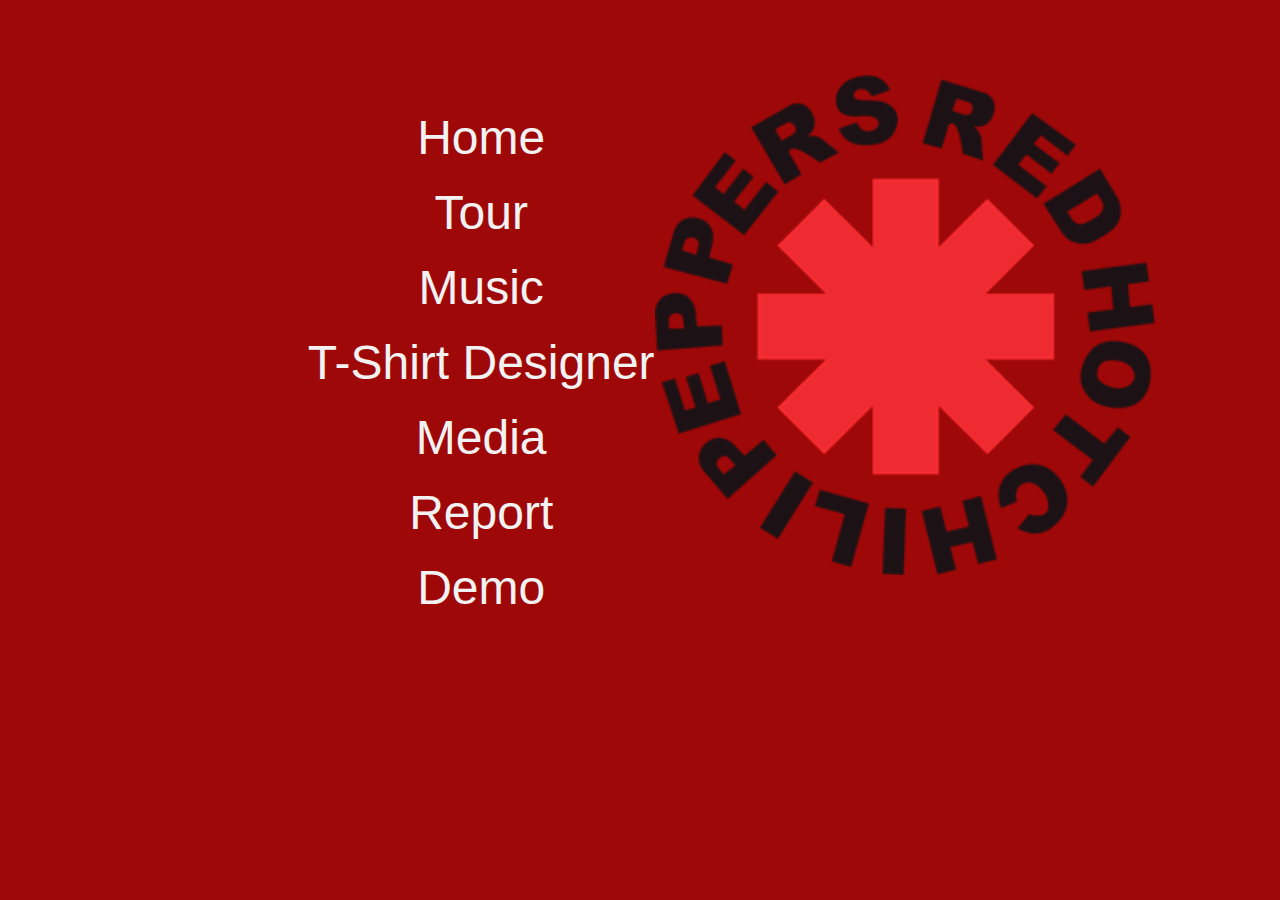
<file: index.html>
<!DOCTYPE html>
<html>
  <head>
    <meta http-equiv="content-type" content="text/html; charset=utf-8">
    <script src="JS/JS.js"></script>
    <link rel="stylesheet" type="text/css" href="CSS/style.css">
    <meta name="viewport" content="width=device-width, initial-scale=1.0">
    <title>Home</title>
  </head>

  <body style="background:rgb(159, 8, 8);">
  	
      
	<ul class="homeNavbar">
  		<li><a class="active" href="index.html">Home</a></li>
  		<li><a href="Tour.html">Tour</a></li>
  		<li><a href="Music.html">Music</a></li>
  		<li><a href="T-shirt_designer.html">T-Shirt Designer</a></li>
        <li><a href="Media.html">Media</a></li>
        <li><a href="Report.html">Report</a></li>
        <li><a href="Demo.html">Demo</a></li>
	</ul> 
    
    <img id="homeLogo" src="Assets/logo_transparent.png" alt="LOGO">

  </body>
</html>
</file>
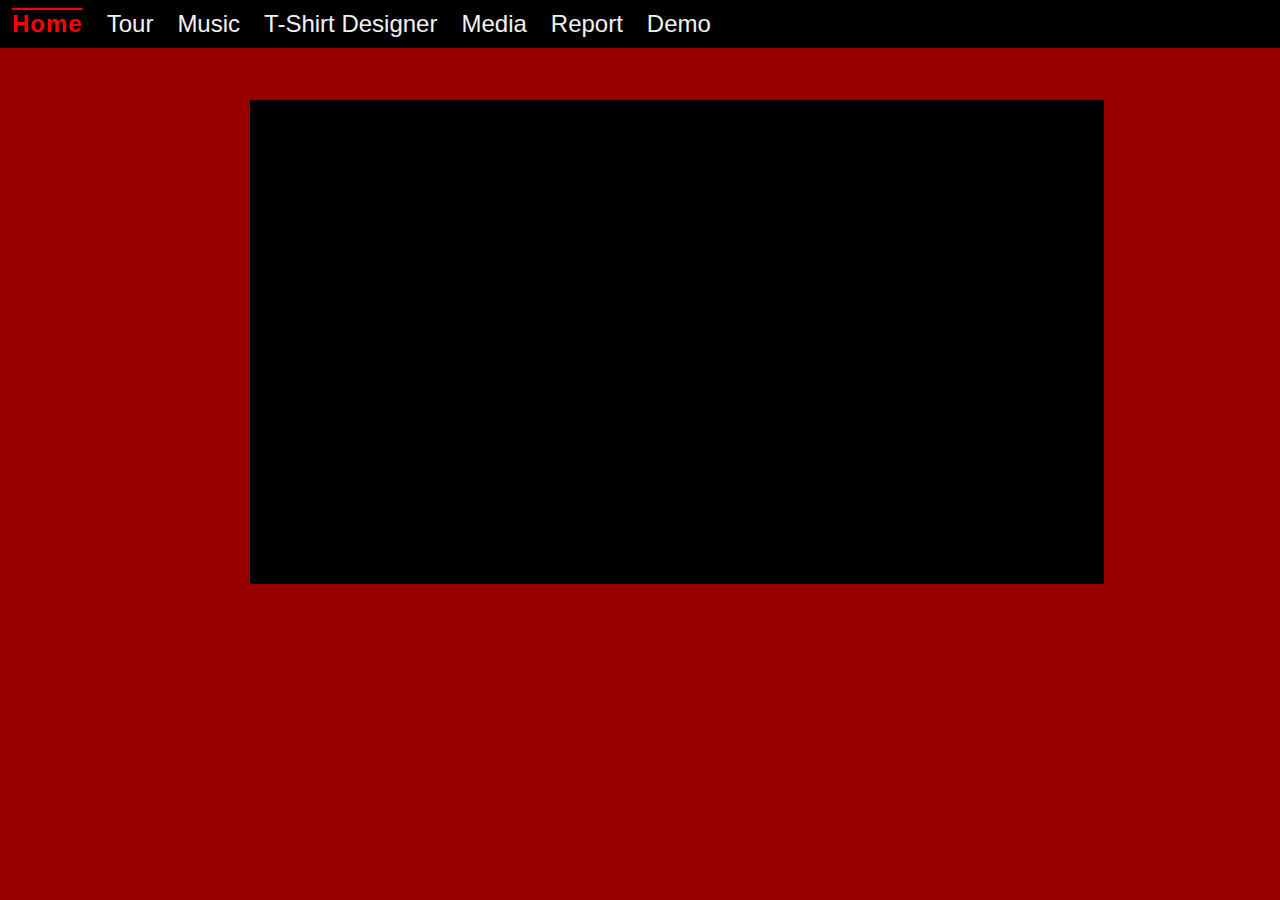
<file: Demo.html>
<!doctype html>
<html>
<head>
<meta charset="utf-8">
<meta name="viewport" content="width=device-width, initial-scale=1.0">
<title>Demo</title>
<link rel="stylesheet" type="text/css" href="CSS/style.css">
</head>

<body style="background:#900;">
    <ul class="navbar">
  		<li><a class="active" href="index.html">Home</a></li>
  		<li><a href="Tour.html">Tour</a></li>
  		<li><a href="Music.html">Music</a></li>
  		<li><a href="Photos.html">T-Shirt Designer</a></li>
       		<li><a href="Media.html">Media</a></li>
        	<li><a href="Report.html">Report</a></li>
        	<li><a href="Demo.html">Demo</a></li>
	</ul>
    
    
    
    <div style="margin-left:250px; margin-top:100px; position:absolute; background-color:#000;">
<iframe width="854" height="480" src="https://www.youtube.com/embed/4eAlsyXvgy8" frameborder="0" allow="autoplay; encrypted-media" allowfullscreen></iframe>
</div>


</body>
</html>
</file>
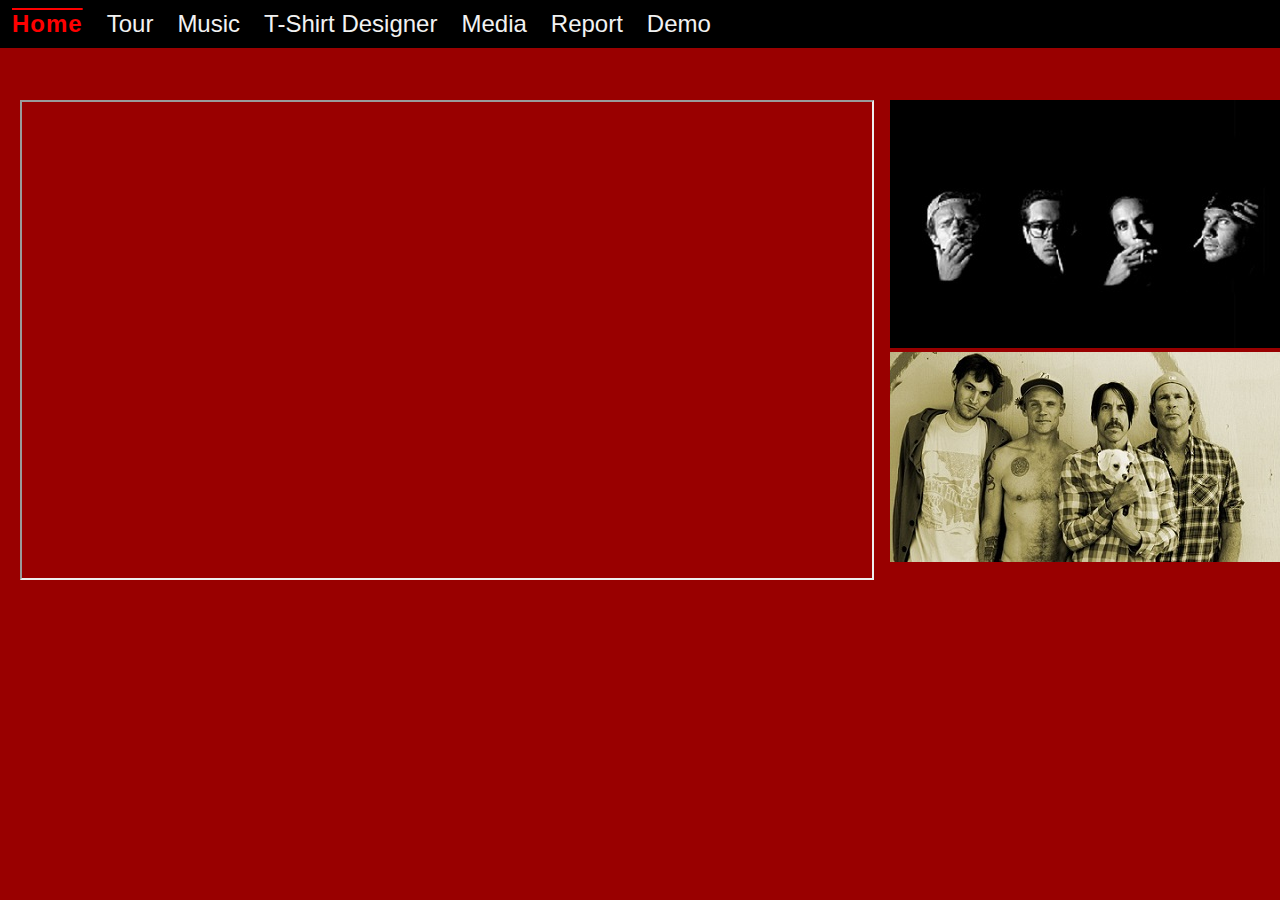
<file: Media.html>
<!doctype html>
<html>
<head>
<meta charset="utf-8">
<script src="JS/jquery-3.2.1.js"></script>
<meta name="viewport" content="width=device-width, initial-scale=1.0">

<title>Media</title>
<link rel="stylesheet" type="text/css" href="CSS/style.css">
</head>

<body style="background-color:#900">

    <ul class="navbar">
  		<li><a class="active" href="index.html">Home</a></li>
  		<li><a href="Tour.html">Tour</a></li>
  		<li><a href="Music.html">Music</a></li>
  		<li><a href="T-shirt_designer.html">T-Shirt Designer</a></li>
        <li><a href="Media.html">Media</a></li>
        <li><a href="Report.html">Report</a></li>
        <li><a href="Demo.html">Demo</a></li>
	</ul>
    <div id="vidContainer">
    <iframe width="854" height="480" src="https://www.youtube.com/embed/7c8PR2ctiZ0" allowfullscreen></iframe>
    
	</div>
    
    <div id="imgContainer">
    <img class="imgs" src="Assets/RHCPImage1.jpg" alt="Image">
    <img class="imgs" src="Assets/RHCPimage.jpg" alt="Image">
    </div>
	
</body>
</html>
</file>
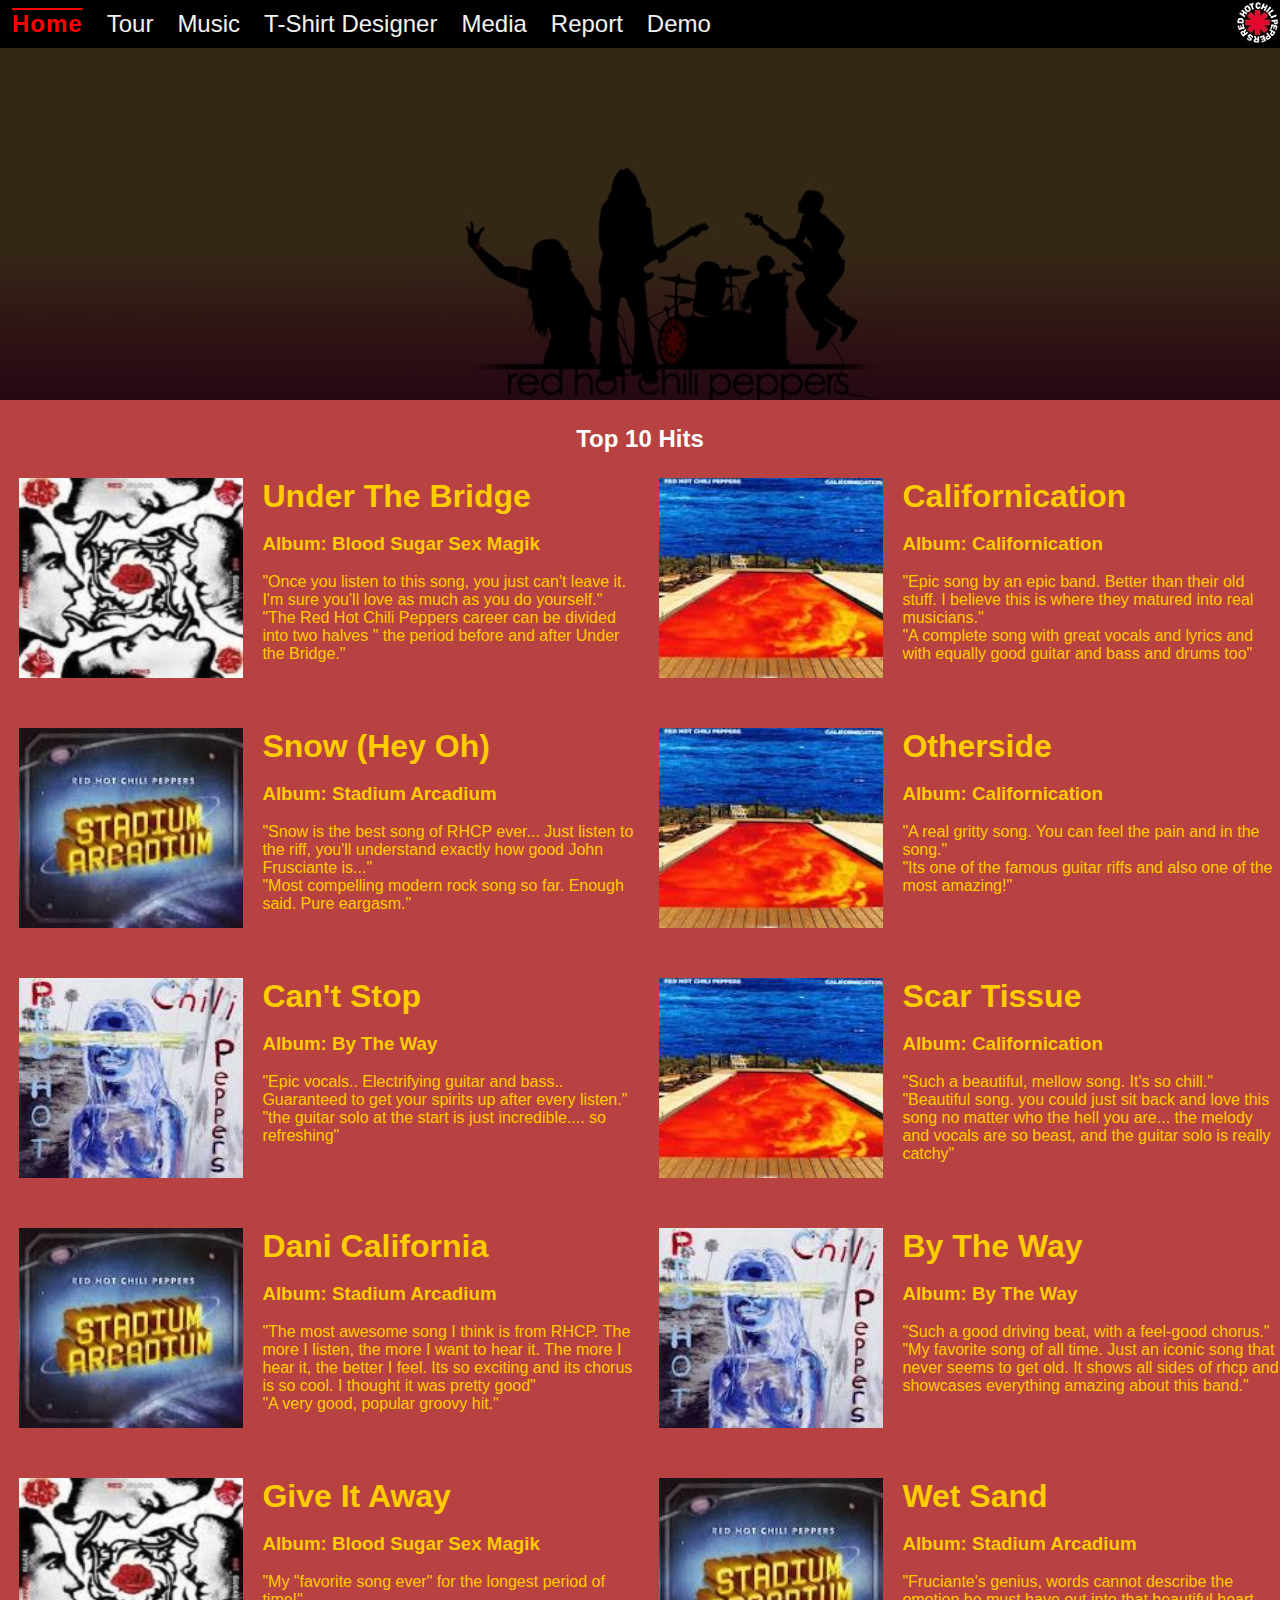
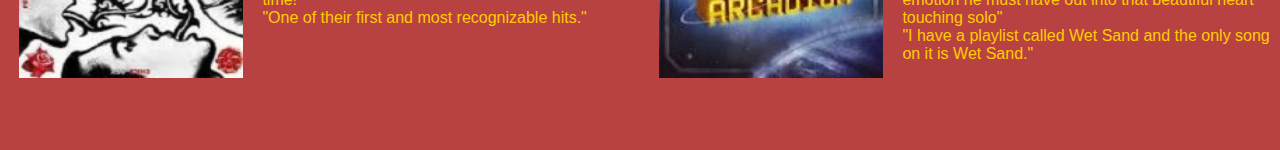
<file: Music.html>
<!doctype html>
<html>
<head>
	<link rel="stylesheet" type="text/css" href="CSS/style.css">
<meta charset="utf-8">
<link rel="stylesheet" type="text/css" href="CSS/style.css">
<meta name="viewport" content="width=device-width, initial-scale=1.0">
<title>Music</title>
</head>


<body>

    <ul class="navbar">
  		<li><a class="active" href="index.html">Home</a></li>
  		<li><a href="Tour.html">Tour</a></li>
  		<li><a href="Music.html">Music</a></li>
  		<li><a href="T-shirt_designer.html">T-Shirt Designer</a></li>
        <li><a href="Media.html">Media</a></li>
        <li><a href="Report.html">Report</a></li>
        <li><a href="Demo.html">Demo</a></li>
	</ul>
    
    
    

<section class="block-parallax-1">
    <div class="parallax-bg"></div>
    <div class="md-box">
    <img id="HeaderImage" src="Assets/Picture1.jpg" alt="Logo">
    </div>
</section>
    
<section style="min-height: 1350px; background: rgba(167, 22, 22, 0.81)">
        <h2>Top 10 Hits</h2>
        
        <div class="box">
        	<img src="Assets/Blood_Sugar_Sex_Magik_Album.jpg" alt="Album Art">
                
                <h1>Under The Bridge</h1>
                <br>
                <h3>Album: Blood Sugar Sex Magik</h3>
                <br>
                <p>"Once you listen to this song, you just can't leave it. I'm sure you'll love as much as you do yourself."<br>"The Red Hot Chili Peppers career can be divided into two halves " the period before and after Under the Bridge."</p>
        
        </div>
        
        		<div class="box">
        <img id="Californication" src="Assets/californication_Album.jpg" alt="Album Art">
                
                <h1>Californication</h1>
                <br>
                <h3>Album: Californication</h3>
                <br>
                <p>"Epic song by an epic band. Better than their old stuff. I believe this is where they matured into real musicians."<br>"A complete song with great vocals and lyrics and with equally good guitar and bass and drums too"</p>
        
        </div>
        
        
        
		<div class="box">
        <img src="Assets/Stadium_Arcadium_Album.jpg" alt="Album Art">
                
                <h1>Snow (Hey Oh)</h1>
                <br>
                <h3>Album: Stadium Arcadium</h3>
                <br>
                <p>"Snow is the best song of RHCP ever... Just listen to the riff, you'll understand exactly how good John Frusciante is..."<br>"Most compelling modern rock song so far. Enough said. Pure eargasm."</p>
        
        </div>
        
		<div class="box">
        <img src="Assets/californication_Album.jpg" alt="Album Art">
                
                <h1>Otherside</h1>
                <br>
                <h3>Album: Californication</h3>
                <br>
                <p>"A real gritty song. You can feel the pain and in the song."<br>"Its one of the famous guitar riffs and also one of the most amazing!"</p>
        
        </div>
        
        <div class="box">
        <img src="Assets/By_The_Way_Album.jpg" alt="Album Art">
        
        		<h1>Can't Stop</h1>
                <br>
                <h3>Album: By The Way</h3>
                <br>
                <p>"Epic vocals.. Electrifying guitar and bass.. Guaranteed to get your spirits up after every listen."<br>"the guitar solo at the start is just incredible.... so refreshing"</p>
        </div>
        
        <div class="box">
        <img src="Assets/californication_Album.jpg" alt="Album Art">
        
        		<h1>Scar Tissue</h1>
                <br>
                <h3>Album: Californication</h3>
                <br>
                <p>"Such a beautiful, mellow song. It's so chill."<br>"Beautiful song. you could just sit back and love this song no matter who the hell you are... the melody and vocals are so beast, and the guitar solo is really catchy"</p>

        </div>
        
        <div class="box">
        <img src="Assets/Stadium_Arcadium_Album.jpg" alt="Album Art">
        
        		<h1>Dani California</h1>
                <br>
                <h3>Album: Stadium Arcadium</h3>
                <br>
                <p>"The most awesome song I think is from RHCP. The more I listen, the more I want to hear it. The more I hear it, the better I feel. Its so exciting and its chorus is so cool. I thought it was pretty good"<br>"A very good, popular groovy hit."</p>
                
        </div>
        
        <div class="box">
        <img src="Assets/By_The_Way_Album.jpg" alt="Album Art">
        
        		<h1>By The Way</h1>
                <br>
                <h3>Album: By The Way</h3>
                <br>
                <p>"Such a good driving beat, with a feel-good chorus."<br>"My favorite song of all time. Just an iconic song that never seems to get old. It shows all sides of rhcp and showcases everything amazing about this band."</p>
        </div>
        
        <div class="box">
        <img src="Assets/Blood_Sugar_Sex_Magik_Album.jpg" alt="Album Art">
        
        		<h1>Give It Away</h1>
                <br>
                <h3>Album: Blood Sugar Sex Magik</h3>
                <br>
                <p>"My "favorite song ever" for the longest period of time!"<br>"One of their first and most recognizable hits."
        </div>
        
        <div class="box">
        <img src="Assets/Stadium_Arcadium_Album.jpg" alt="Album Art">
        
        		<h1>Wet Sand</h1>
                <br>
                <h3>Album: Stadium Arcadium</h3>
                <br>
                <p>"Fruciante's genius, words cannot describe the emotion he must have out into that beautiful heart touching solo"<br>"I have a playlist called Wet Sand and the only song on it is Wet Sand."</p>
        </div>
        
        
        
        
        
        

        
	



    </section>
    


    
</body>
</html>
</file>
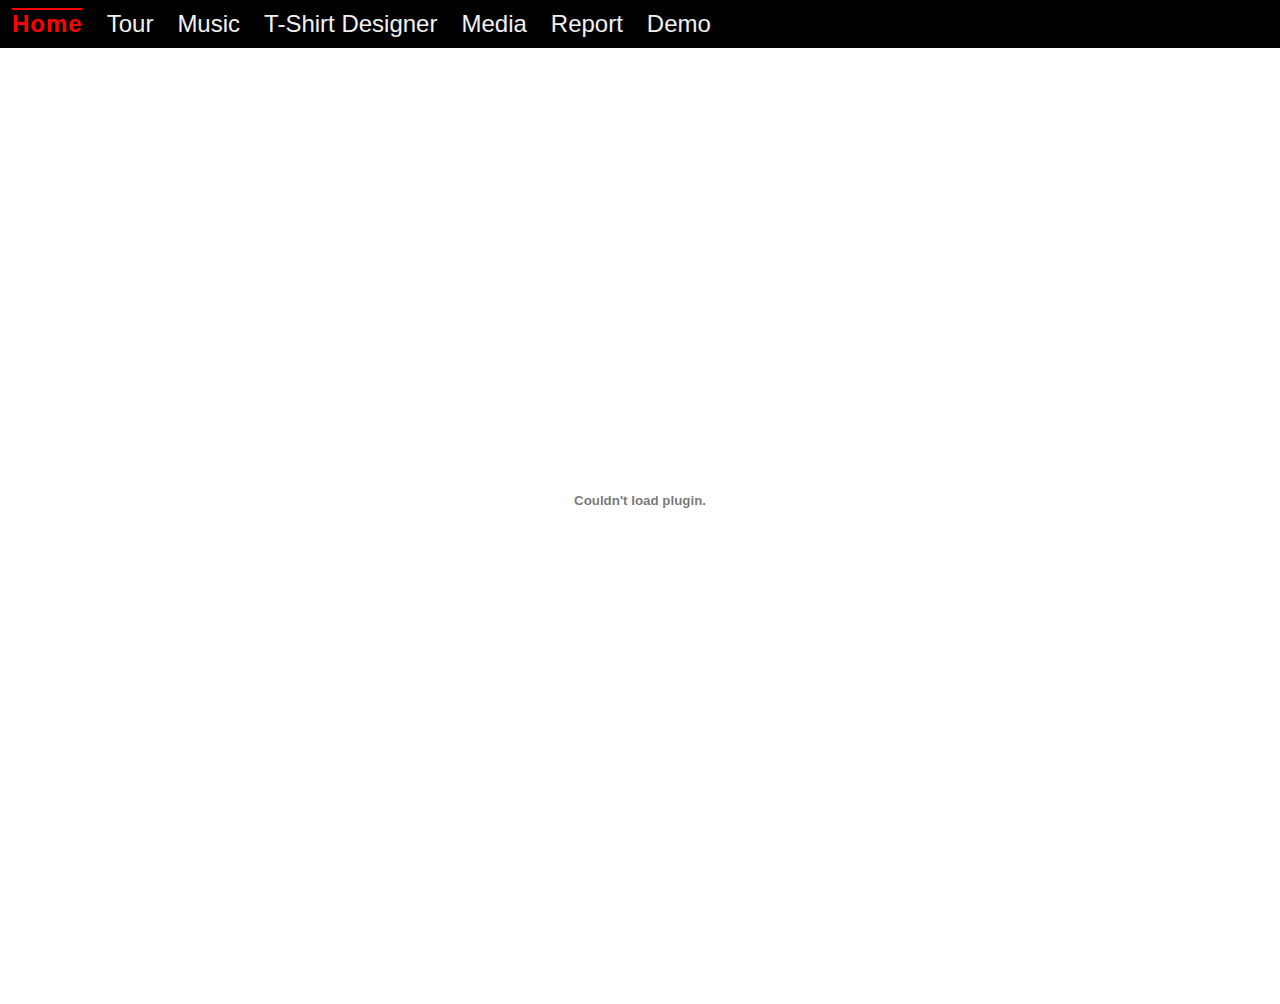
<file: Report.html>
<!doctype html>
<html>
<head>
<meta charset="utf-8">
<meta name="viewport" content="width=device-width, initial-scale=1.0">
<title>Report</title>
<link rel="stylesheet" type="text/css" href="CSS/style.css">
</head>

<body>
    <ul class="navbar">
  		<li><a class="active" href="index.html">Home</a></li>
  		<li><a href="Tour.html">Tour</a></li>
  		<li><a href="Music.html">Music</a></li>
  		<li><a href="T-shirt_designer.html">T-Shirt Designer</a></li>
        <li><a href="Media.html">Media</a></li>
        <li><a href="Report.html">Report</a></li>
        <li><a href="Demo.html">Demo</a></li>
	</ul>
    
    <embed src="Assets/Critical Log.pdf" height="1000px;" width="100%" id="report" type='application/pdf'>


</body>
</html>
</file>
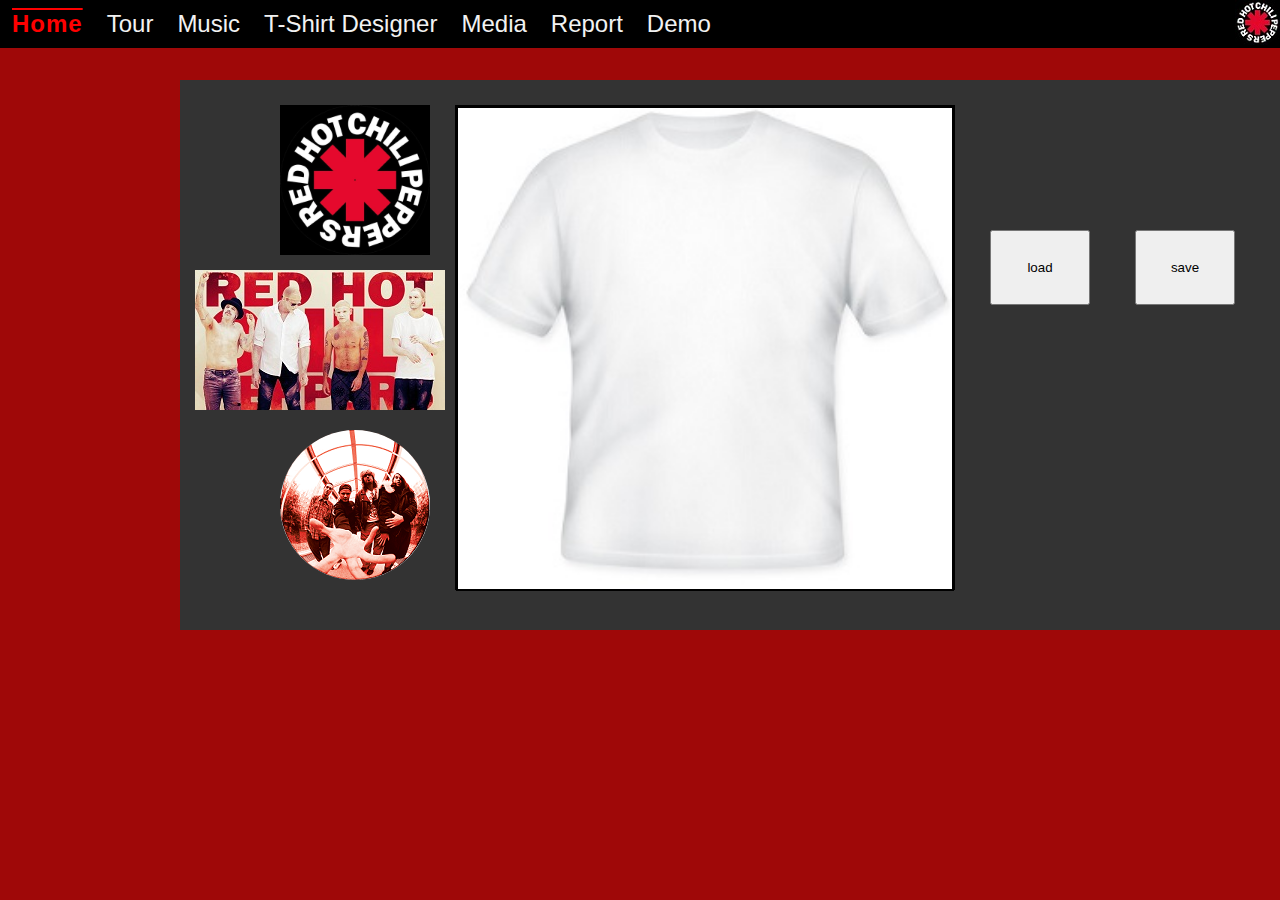
<file: T-shirt_designer.html>
<!doctype html>
<html>
<head>
<meta charset="utf-8">
<script src="JS/jquery-3.2.1.js"></script>
<meta name="viewport" content="width=device-width, initial-scale=1.0">
<title>T-Shirt Designer</title>
<link rel="stylesheet" type="text/css" href="CSS/style.css">
</head>

<body onLoad="loadPhotos()" style="background:rgb(159, 8, 8);">
    <ul class="navbar">
  		<li><a class="active" href="index.html">Home</a></li>
  		<li><a href="Tour.html">Tour</a></li>
  		<li><a href="Music.html">Music</a></li>
  		<li><a href="T-shirt_designer.html">T-Shirt Designer</a></li>
        <li><a href="Media.html">Media</a></li>
        <li><a href="Report.html">Report</a></li>
        <li><a href="Demo.html">Demo</a></li>
	</ul>
    <img id="HeaderImage" src="Assets/Picture1.jpg" alt="Logo">
    <div class="imgContainer">
    <button class="imgButton" id="imgBtn1" onClick="displayImg(this.id)" style="background-image:url(Assets/logo%20for%20website.jpeg)"></button>
    <button class="imgButton" id="imgBtn2" onClick="displayImg(this.id)" style="background-image:url(Assets/Shirt%20image.jpg)"></button>
    <button class="imgButton" id="imgBtn3" onClick="displayImg(this.id)" style="background-image:url(Assets/circle.png)"></button>
    
    
    <button class="storageBtn" id="saveBtn" onClick="saveImg()" style="width:100px; height:75px; float:right;;">save</button>
    <button class="storageBtn" id="loadBtn" onClick="loadImg()" style="width:100px; height:75px; float:right;">load</button>
    <div class="testdiv" id="clicker">
    

    

    	<img id="img1" class="shirtImg" onMouseDown="choose(this)" src="Assets/Picture1.jpg" style="position: absolute" alt="IMAGE"><script src="JS/JS.js"></script>
        <img id="img2" class="shirtImg" onMouseDown="choose(this)" src="Assets/Shirt image.jpg" style="position: absolute; margin-left:100px;" alt="IMAGE"><script src="JS/JS.js"></script>
        <img id="img3" class="shirtImg" onMouseDown="choose(this)" src="Assets/circle.png" style="position: absolute; margin-left:100px; border-radius:150px;" alt="IMAGE"><script src="JS/JS.js"></script>
        
        <canvas id="myCanvas" style="border:2px solid black; background-image:url(Assets/T-Shirt.jpg); background-size:100%;background-repeat:no-repeat;" width="494" height="481">
		</canvas> 
    </div>
    </div>
    
    
    
    


</body>
</html>
</file>
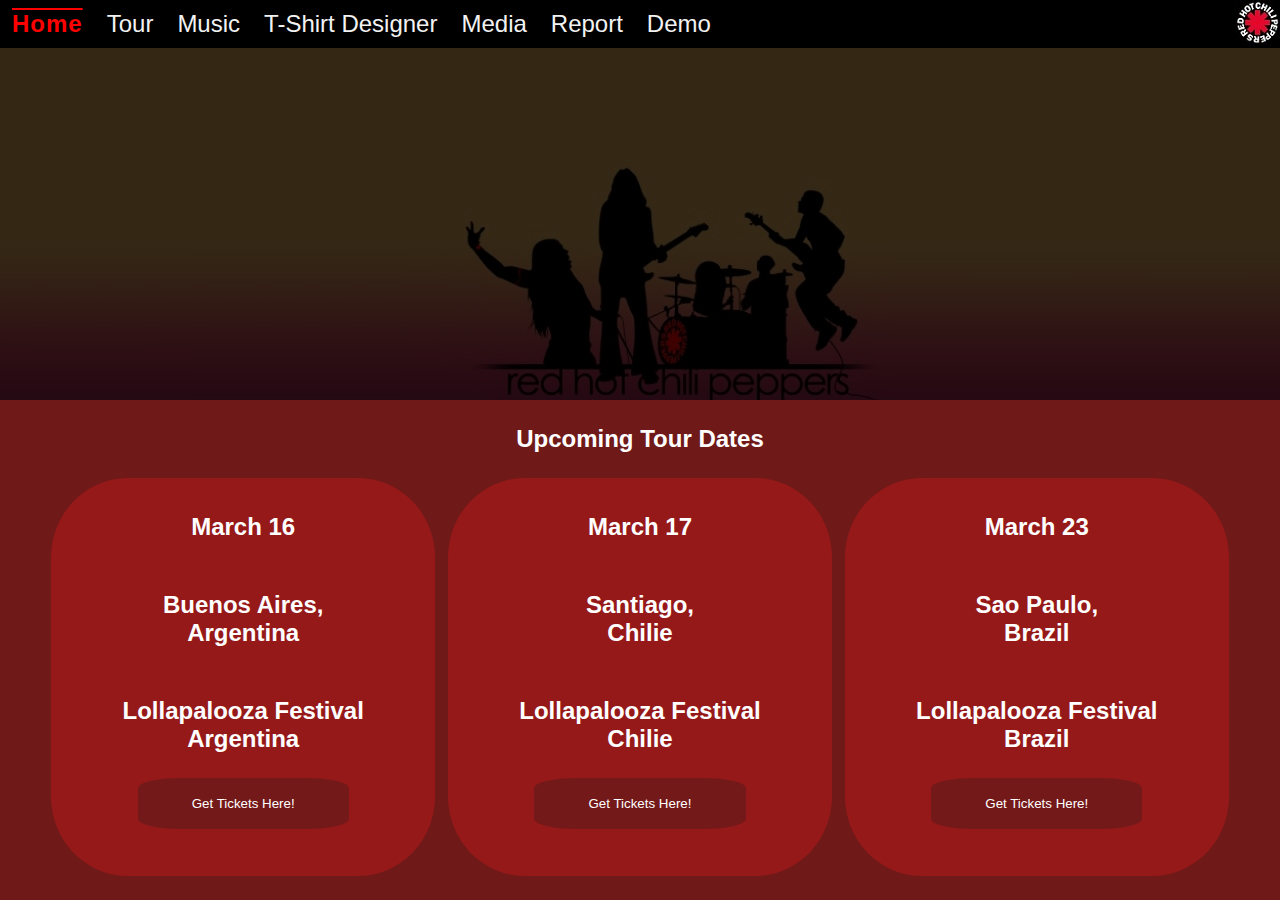
<file: Tour.html>
<!doctype html>
<html>
<head>
<meta charset="utf-8">
<script src="JS/JS.js"></script>
<meta name="viewport" content="width=device-width, initial-scale=1.0">
<title>Tour</title>

<link rel="stylesheet" type="text/css" href="CSS/style.css">
</head>

<body>
	
    
    <ul class="navbar">
  		<li><a class="active" href="index.html">Home</a></li>
  		<li><a href="Tour.html">Tour</a></li>
  		<li><a href="Music.html">Music</a></li>
  		<li><a href="T-shirt_designer.html">T-Shirt Designer</a></li>
        <li><a href="Media.html">Media</a></li>
        <li><a href="Report.html">Report</a></li>
        <li><a href="Demo.html">Demo</a></li>
	</ul>
    
    
<section class="block-parallax-1">
    <div class="parallax-bg"></div>
    <div class="md-box">
    <img id="HeaderImage" src="Assets/Picture1.jpg" alt="Logo">
    </div>
</section>
    
    <section class="middleBlock">
        <h2>Upcoming Tour Dates</h2>
 		<p></p>
        
        <div class="row">
        
  		<div class="column one">
    		<h2>March 16</h2>
        
        	<h2>Buenos Aires,<br/>Argentina</h2>
        
        
        	<h2>Lollapalooza Festival<br/>Argentina</h2>
        
        	<form>
       		 	<button class="button button1" formaction="https://www.lollapaloozaar.com/" formtarget="_blank">Get Tickets Here!</button>
        	</form>
            
 		 </div>
         
         
         
         
  		<div class="column two">
    		
            <h2>March 17</h2>
        
        	<h2>Santiago,<br/>Chilie</h2>
        
        
        	<h2>Lollapalooza Festival<br/>Chilie</h2>
        
        	<form>
       		 	<button class="button button1" formaction="https://www.lollapaloozaar.com/" formtarget="_blank">Get Tickets Here!</button>
        	</form>
            
 		</div>
        
        
        
        
 	    <div class="column three">
    		
            <h2>March 23</h2>
        
        	<h2>Sao Paulo,<br/>Brazil</h2>
        
        
        	<h2>Lollapalooza Festival<br/>Brazil</h2>
        
        	<form>
       		 	<button class="button button1" formaction="https://www.lollapaloozaar.com/" formtarget="_blank">Get Tickets Here!</button>
        	</form>
            
  		</div>
        
		</div>

    </section>
    
    <div id="map"></div>

</body>
</html>
</file>
<file: CSS/style.css>
@charset "utf-8";
/* CSS Document */

head{

}

#HeaderImage{
	position: fixed;
	top: 0;
	right: 0;
	z-index:2;
}

body
{
  margin:0;
  font-family:Tahoma, Geneva, sans-serif;
}
#homeLogo{
	float:right;
	margin-right:125px;
	margin-top:75px;
	width:500px;
	height:500px;	
}
#id{
   width: 100%;
   height: 400px;
   background-color: grey;	
}

ul.homeNavbar{
	position:absolute;
	width:33%;
	font-size:300%;
	text-align:center;
	margin-left:270px;
	margin-top:100px;
	list-style-type: none;
}

ul.homeNavbar li a {

  display: block;
  color: #f2f2f2;
  text-align: center;
  padding: 10px 12px;
  text-decoration: none;
}
ul.homeNavbar li a:hover {
	color: red;
	letter-spacing: 1px;
	font-weight: bold;
	transition: all 280ms ease-in-out;
}

ul.navbar {
	width:100%;
	z-index: 1;
    list-style-type: none;
    margin: 0;
    padding: 0;
    overflow: hidden;
	position:fixed;
    background-color:#000;
	font-size:150%
	
}

ul.navbar li {
    float: left;
}

ul.navbar li a {

  display: block;
  color: #f2f2f2;
  text-align: center;
  padding: 10px 12px;
  text-decoration: none;
}

ul.navbar li a:hover {
    background-color: #000000;
	color: red;
	text-decoration: overline;
	letter-spacing: 1px;
	font-weight: bold;
	transition: all 280ms ease-in-out;
}

* {
    padding: 0;
    margin: 0;
    box-sizing: border-box;
}
.block-parallax-1 {
	overflow: hidden;
	position: relative;
	background-color: #990000;
}
.block-parallax-1 .parallax-bg {
    background-attachment: fixed;
    background-image:url(../Assets/background%202%20edit.jpg);
    background-position: 0px 0px;
    background-repeat: repeat;
    height: 100%;
    position: absolute;
    width: 100%;
}
.block-parallax-1 .md-box {
    padding: 200px 0 200px;
    background: rgba(0, 0, 0, 0.75);
    position: relative;
    height: 100%;
    text-align: center;
}
.block-parallax-1 .md-box h1 {
    color: #fff;
}

.block-parallax-2 .parallax-bg { 	
	background-image:url(../Assets/background%202%20edit.jpg)
}



h2 {
    color:#FFF;
    text-align: center; 
    padding: 25px 0;
    margin: 0;
	
}

.button{
	border:hidden;
	outline: none;
	text-align: center;
	border-radius: 20%;
	cursor: pointer;
	padding: 5%;
	margin-left: 21%;
	width:58%;
	height:40%;
	color:#FFF;
	background:rgba(112, 25, 25, 0.91);
	margin-bottom:10%;
}

.button:hover{
	box-shadow: 0 12px 16px 0 rgba(0,0,0,0.24), 0 17px 50px 0 rgba(0,0,0,0.19);
}

.button:active {
  box-shadow: 0 5px rgba(112, 25, 25, 1);
  transform: translateY(4px);
}

.row mone{
	width:50%;
	height:100%;	
	float:left;
}

.row mtwo{
	width:50%;
	height:100%;
	float:right;
}


.column {
    float: left;
    padding: 10px;
	background:rgba(150, 25, 25, 1);
	border-radius:20%;
}

.column.one{
	margin-left:4%;
	    width: 30%;
}

.column.two{
	margin-left:1%;
	    width: 30%;
}

.column.three{
	margin-left:1%;
	    width: 30%;
}

.middleBlock{
	 min-height:500px; 
	 background:rgba(112, 25, 25, 1); 
	 font-size:100%	
}



.box {
    box-sizing: border-box;
    float: left;
    width: 50%;
    height: 250px;
	color:#FC0;
}

div.box img{
	margin-left:3%;
	margin-right:3%;
	margin-bottom:3%;
	height:80%;
	width:35%;
	float:left;	
	position:static;	
}

.btn{
	margin-left:114px;
	margin-top:100px;
	margin-bottom:100px;
	height:60px;
	width:130px;
	border-radius:40%;
	border:solid;
	background:#930;
	color:#FF0;
	outline: none;
	cursor:pointer;
}

.btn:hover{
	box-shadow: 0 12px 16px 0 rgba(0,0,0,0.24), 0 17px 50px 0 rgba(0,0,0,0.19);
}

.btn:active {
  box-shadow: 0 5px rgba(112, 25, 25, 1);
  transform: translateY(4px);
}

.video-container {
	position:relative;
	padding-bottom:56.25%;	height:0;
	overflow:hidden;
}

.video-container iframe, .video-container object, .video-container embed {
	position:absolute;
	top:0;
	margin-left:15.2%;
	width:70%;
	height:70%;
}

.soundcloud-container {
	position:relative;
	margin-left:300px;
	padding-bottom:25%;
	padding-top:100px;
	height:0;
	width:700px;
	overflow:hidden;
}

#layer2{
	margin-left:455px;
	margin-top:160px;
	position:absolute;
	z-index:1;
	border:dashed #000000;
}

#canvas{
	position:absolute;	
	border:1px solid red;
	margin-left:300px;
	margin-top:100px;
	z-index:0;
	background:#000;
		}
		
.img1{
margin-top:100px;	
}

.testdiv{
	margin-left:275px;
	margin-top:25px;
	position:absolute;
    width: 500px;
    height: 485px;
    border: 1px solid black;	
}

.imgContainer{
	margin-left:180px;
	margin-top:80px;
	position:absolute;
	width: 1100px;
	height:550px;
	background:#333;
		
}

.imgButton{
	margin-left:100px; 
	margin-top:25px;
	width:150px; 
	height:150px;
	border: none;
	cursor:pointer;
	background-size:100%;
	position:absolute;
}

.shirtImg{
	visibility:hidden;	
}
#imgBtn2{
	margin-top:190px;
	margin-left:15px;
	width:250px;
	height:140px;	
}
#imgBtn3{
	margin-top:350px;
	margin-left:100px;
	width:150px;
	height:150px;
	border-radius:150px;
}

.storageBtn{
	margin-right:45px;
	margin-top:150px;
}

#saveBtn{
	display:block;
}

#loadBtn{
	display:block;
}

#vidContainer{
	margin-top:100px;
	margin-left:20px;
	position:absolute;	
}
#imgContainer{
	margin-left:890px;
	margin-top:100px;
	width:450px;
	position:absolute;
}


@media all and (max-width: 600px){
	
ul.navbar, 
ul.navbar li {float: none; position:static;}
ul.homeNavbar,
ul.homeNavbar li{float:none; position:static; margin-left:0; width:100%;}
#homeLogo{display:none;}

#HeaderImage{
	display:none;	
}

.column {
    width: 100%;
	margin-left:0%;
	margin-right:0%;
}
.column.one{
	margin-left:0%;
	width:100%;
}

.column.two{
	margin-left:0%;
	margin-top:4%;
	width:100%;
}

.column.three{
	margin-left:0%;
	margin-top:4%;
	margin-bottom:2%;
	width:100%;
}

.box{
	float:none;
	width:100%;
	margin-top:10%;	
}
div.box img{
	width:40%;
	height:60%;
}

.middleBlock{
	 height:1400px; 
}

#imageContainer{
	display:block;
	margin-top:100px;
	margin-left:none;
	width:100%;
	
}

#videoContainer{
	display:block;
	margin-top:none;
	margin-left:none;
	width:100%;
}
}
</file>
